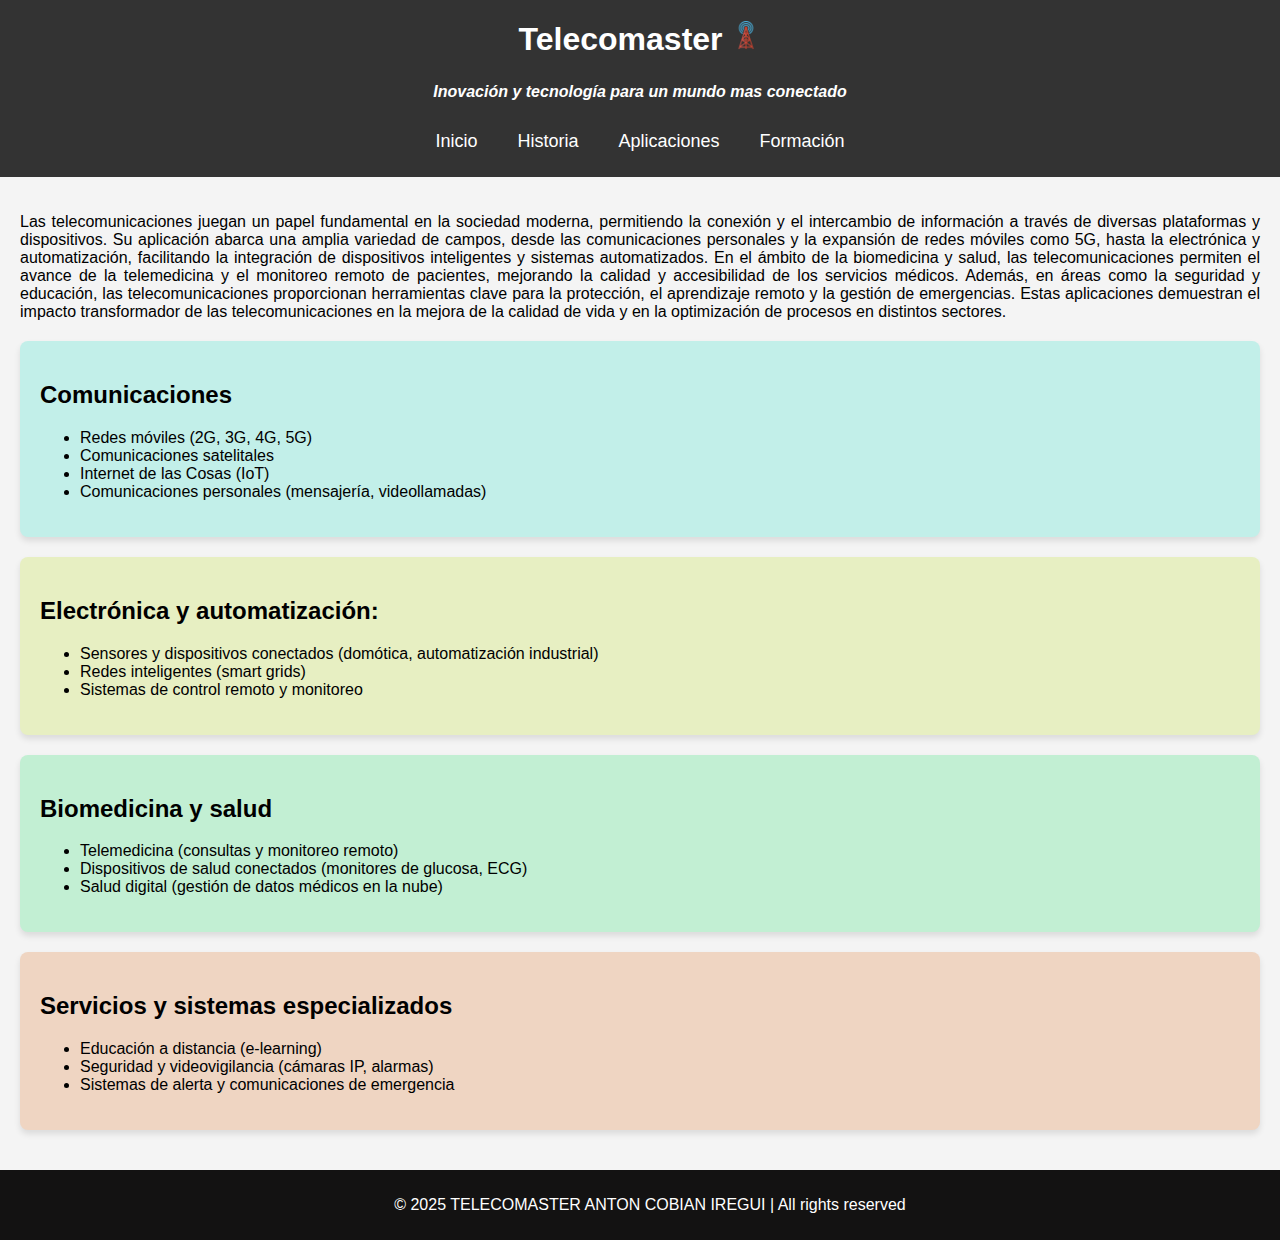
<file: p2_sol/aplicaciones.html>
<!DOCTYPE html>
<html lang="es">
<head>
    <meta charset="UTF-8">
    <meta name="viewport" content="width=device-width, initial-scale=1.0">
    <title>Telecomaster_</title>
    <link rel="stylesheet" href="./styles/style.css">
    
</head>
<body>
     <!-- Encabezado -->
     <header>
        <h1>Telecomaster
            <img src="./images/logo.png" alt="Logo de Telecomaster" />
        </h1>
        <h4><em>Inovación y tecnología para un mundo mas conectado</em></h4>
        <nav class="seccion1">
            <ul>
              <li><a href="index.html">Inicio</a></li>
                <li><a href="historia.html">Historia</a></li>
                <li><a href="aplicaciones.html">Aplicaciones</a></li>
                <li><a href="formacion.html">Formación</a></li>
            </ul>
        </nav>
    </header>
    <main>
        <section id="intro_aplicaciones" class="rollo">
            <p align="justify">
                Las telecomunicaciones juegan un papel fundamental en la sociedad moderna, permitiendo la conexión y el intercambio de información a través de diversas plataformas y dispositivos. Su aplicación abarca una amplia variedad de campos, desde las comunicaciones personales y la expansión de redes móviles como 5G, hasta la electrónica y automatización, facilitando la integración de dispositivos inteligentes y sistemas automatizados. En el ámbito de la biomedicina y salud, las telecomunicaciones permiten el avance de la telemedicina y el monitoreo remoto de pacientes, mejorando la calidad y accesibilidad de los servicios médicos. Además, en áreas como la seguridad y educación, las telecomunicaciones proporcionan herramientas clave para la protección, el aprendizaje remoto y la gestión de emergencias. Estas aplicaciones demuestran el impacto transformador de las telecomunicaciones en la mejora de la calidad de vida y en la optimización de procesos en distintos sectores.
            </p>
        </section>
        <section id="aplicacion1" class="burbuja">
            <h2>Comunicaciones</h2>
                <ul>
                    <li>Redes móviles (2G, 3G, 4G, 5G)</li>
                    <li>Comunicaciones satelitales</li>
                    <li>Internet de las Cosas (IoT)</li>
                    <li>Comunicaciones personales (mensajería, videollamadas)</li>
                </ul>
           
        </section>
        <section id="aplicacion2" class="burbuja">
            <h2>Electrónica y automatización:</h2>
            <ul>
                <li>Sensores y dispositivos conectados (domótica, automatización industrial)</li>
                <li>Redes inteligentes (smart grids)</li>
                <li>Sistemas de control remoto y monitoreo</li>
            </ul>
        </section>
        <section id="aplicacion3" class="burbuja">
            <h2>Biomedicina y salud</h2>
            <ul>
                <li>Telemedicina (consultas y monitoreo remoto)</li>
                <li>Dispositivos de salud conectados (monitores de glucosa, ECG)</li>
                <li>Salud digital (gestión de datos médicos en la nube)</li>
            </ul>
        </section>
        <section id="aplicacion4" class="burbuja">
            <h2>Servicios y sistemas especializados</h2>
            <ul>
                <li>Educación a distancia (e-learning)</li>
                <li>Seguridad y videovigilancia (cámaras IP, alarmas)</li>
                <li>Sistemas de alerta y comunicaciones de emergencia</li>
            </ul>
        </section>
    </main>
    <!-- Pie de página -->
    <footer>
        <p>&copy; 2025 TELECOMASTER ANTON COBIAN IREGUI | All rights reserved</p>
    </footer>
</body>
</html>
</file>
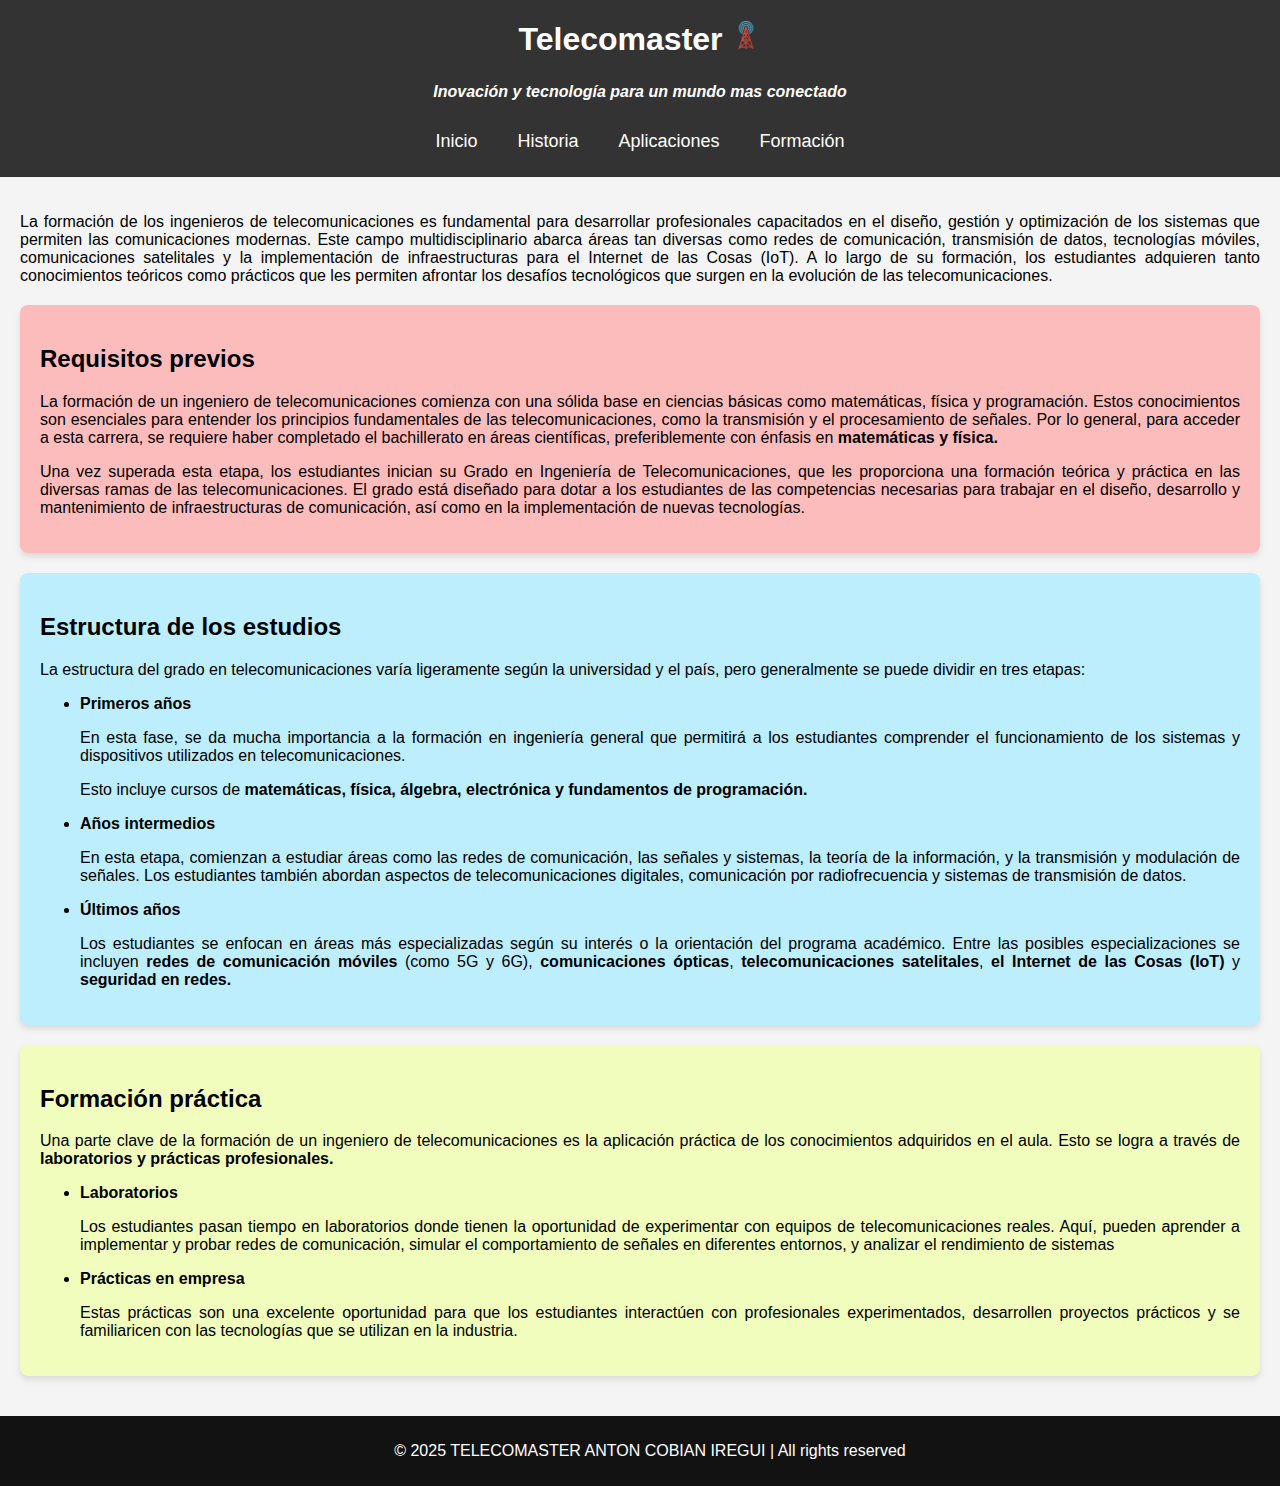
<file: p2_sol/formacion.html>
<!DOCTYPE html>
<html lang="es">
<head>
    <meta charset="UTF-8">
    <meta name="viewport" content="width=device-width, initial-scale=1.0">
    <title>Telecomaster_</title>
    <link rel="stylesheet" href="./styles/style.css">
    
</script>
</head>
<body>
     <!-- Encabezado -->
     <header>
        <h1>Telecomaster
            <img src="./images/logo.png" alt="Logo de Telecomaster" />
        </h1>
        <h4><em>Inovación y tecnología para un mundo mas conectado</em></h4>
        <nav class="seccion1">
            <ul>
              <li><a href="index.html">Inicio</a></li>
                <li><a href="historia.html">Historia</a></li>
                <li><a href="aplicaciones.html">Aplicaciones</a></li>
                <li><a href="formacion.html">Formación</a></li>
            </ul>
        </nav>
    </header>

    <main>
        <section id="intro_formacion" class="rollo">
            <p align="justify">
                La formación de los ingenieros de telecomunicaciones es fundamental para desarrollar profesionales capacitados en el diseño, gestión y optimización de los sistemas que permiten las comunicaciones modernas. 
                Este campo multidisciplinario abarca áreas tan diversas como redes de comunicación, transmisión de datos, tecnologías móviles, comunicaciones satelitales y la implementación de infraestructuras para el Internet de las Cosas (IoT).
                A lo largo de su formación, los estudiantes adquieren tanto conocimientos teóricos como prácticos que les permiten afrontar los desafíos tecnológicos que surgen en la evolución de las telecomunicaciones.
            </p>
        </section>
        <section id="requisitos" class="burbuja">
            <h2>Requisitos previos</h2>
            <p align="justify">
                La formación de un ingeniero de telecomunicaciones comienza con una sólida base en ciencias básicas como matemáticas, física y programación. Estos conocimientos son esenciales para entender los principios fundamentales de las telecomunicaciones, como la transmisión y el procesamiento de señales. 
                Por lo general, para acceder a esta carrera, se requiere haber completado el bachillerato en áreas científicas, preferiblemente con énfasis en <b>matemáticas y física.</b>
            </p>
            <p align="justify">
                Una vez superada esta etapa, los estudiantes inician su Grado en Ingeniería de Telecomunicaciones, que les proporciona una formación teórica y práctica en las diversas ramas de las telecomunicaciones. El grado está diseñado para dotar a los estudiantes de las competencias necesarias para trabajar en el diseño, desarrollo y mantenimiento de infraestructuras de comunicación, así como en la implementación de nuevas tecnologías.
            </p>
        </section>
        <section id="estructura" class="burbuja">
            <h2>Estructura de los estudios</h2>
            <p align="justify">
                La estructura del grado en telecomunicaciones varía ligeramente según la universidad y el país, pero generalmente se puede dividir en tres etapas:
            </p>
            <ul>
                <li><b>Primeros años</b></li>
                <p align="justify">
                    En esta fase, se da mucha importancia a la formación en ingeniería general que permitirá a los estudiantes comprender el funcionamiento de los sistemas y dispositivos utilizados en telecomunicaciones.
                </p>
                <p align="justify">
                    Esto incluye cursos de <b>matemáticas, física, álgebra, electrónica y fundamentos de programación.</b>
                </p>
                <li><b>Años intermedios</b></li>
                <p align="justify">
                    En esta etapa, comienzan a estudiar áreas como las redes de comunicación, las señales y sistemas, la teoría de la información, y la transmisión y modulación de señales. Los estudiantes también abordan aspectos de telecomunicaciones digitales, comunicación por radiofrecuencia y sistemas de transmisión de datos.
                </p>
                <li><b>Últimos años</b></li>
                <p align="justify">
                    Los estudiantes se enfocan en áreas más especializadas según su interés o la orientación del programa académico. Entre las posibles especializaciones se incluyen <b>redes de comunicación móviles</b> (como 5G y 6G), <b>comunicaciones ópticas</b>, <b>telecomunicaciones satelitales</b>, <b>el Internet de las Cosas (IoT)</b> y <b>seguridad en redes.</b>
                </p>
            </ul>
        </section>
        <section id="practica" class="burbuja">
            <h2>Formación práctica</h2>
            <p align="justify">
                Una parte clave de la formación de un ingeniero de telecomunicaciones es la aplicación práctica de los conocimientos adquiridos en el aula. Esto se logra a través de <b>laboratorios y prácticas profesionales.</b>
            </p>
                <ul>
                    <li><b>Laboratorios</b></li>
                    <p align="justify"> 
                        Los estudiantes pasan tiempo en laboratorios donde tienen la oportunidad de experimentar con equipos de telecomunicaciones reales. Aquí, pueden aprender a implementar y probar redes de comunicación, simular el comportamiento de señales en diferentes entornos, y analizar el rendimiento de sistemas
                    </p>
                    <li><b>Prácticas en empresa</b></li>
                    <p align="justify">
                        Estas prácticas son una excelente oportunidad para que los estudiantes interactúen con profesionales experimentados, desarrollen proyectos prácticos y se familiaricen con las tecnologías que se utilizan en la industria. 
                    </p>
                </ul>
        </section>
    </main>

    <!-- Pie de página -->
    <footer>
        <p>&copy; 2025 TELECOMASTER ANTON COBIAN IREGUI | All rights reserved</p>
    </footer>
</body>
</html>
</file>
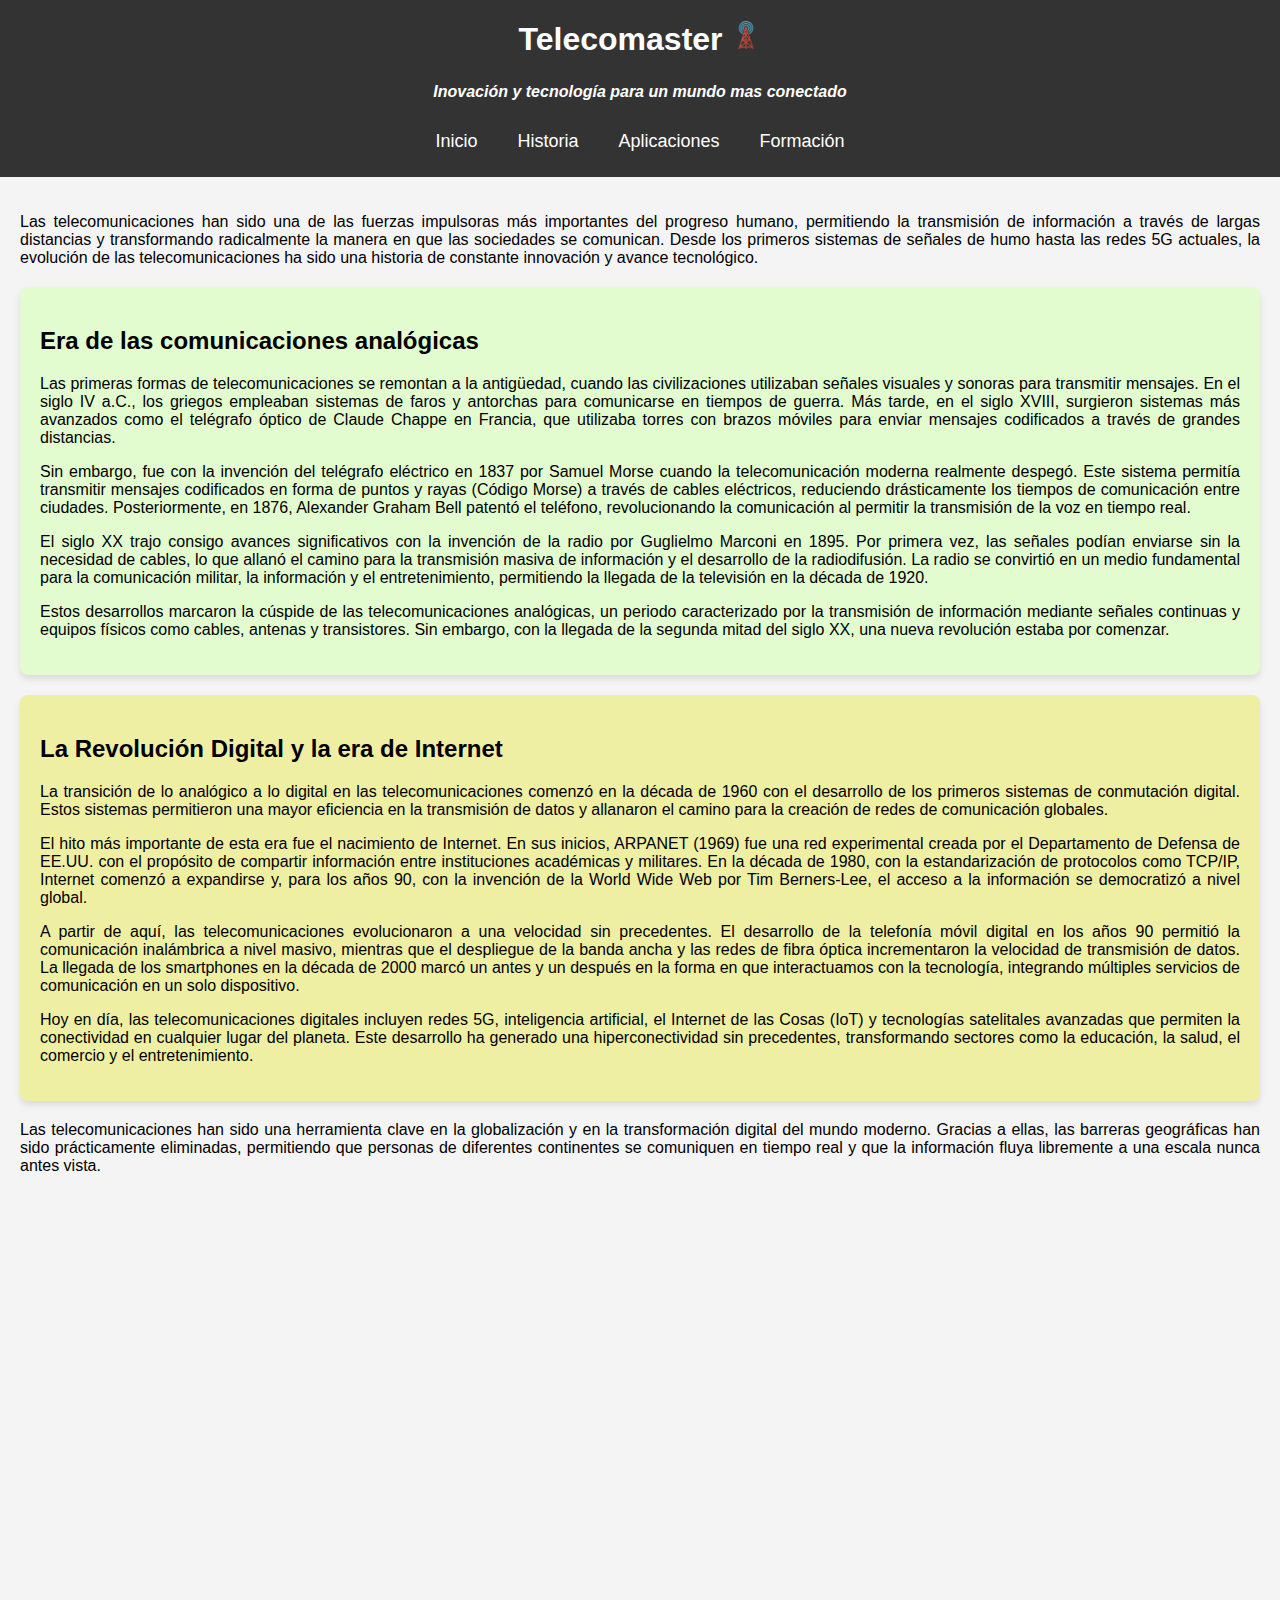
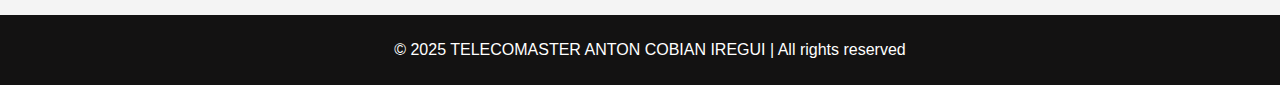
<file: p2_sol/historia.html>
<!DOCTYPE html>
<html lang="es">
<head>
    <meta charset="UTF-8">
    <meta name="viewport" content="width=device-width, initial-scale=1.0">
    <title>Telecomaster_</title>
    <link rel="stylesheet" href="./styles/style.css">
    
</script>
</head>
<body>
     <!-- Encabezado -->
     <header>
        <h1>Telecomaster
            <img src="./images/logo.png" alt="Logo de Telecomaster" />
        </h1>
        <h4><em>Inovación y tecnología para un mundo mas conectado</em></h4>
        <nav class="seccion1">
            <ul>
              <li><a href="index.html">Inicio</a></li>
                <li><a href="historia.html">Historia</a></li>
                <li><a href="aplicaciones.html">Aplicaciones</a></li>
                <li><a href="formacion.html">Formación</a></li>
            </ul>
        </nav>
    </header>
    <main>
    <section id="introduccion" class="rollo">
        <p align="justify">
            Las telecomunicaciones han sido una de las fuerzas impulsoras más importantes del progreso humano, permitiendo la transmisión de información a través de largas distancias y transformando radicalmente la manera en que las sociedades se comunican. Desde los primeros sistemas de señales de humo hasta las redes 5G actuales, la evolución de las telecomunicaciones ha sido una historia de constante innovación y avance tecnológico.
        </p>
    </section>
    <section id="comunicaciones_analogicas" class="burbuja">
        <h2>Era de las comunicaciones analógicas</h2>
        <p align="justify">
            Las primeras formas de telecomunicaciones se remontan a la antigüedad, cuando las civilizaciones utilizaban señales visuales y sonoras para transmitir mensajes. En el siglo IV a.C., los griegos empleaban sistemas de faros y antorchas para comunicarse en tiempos de guerra. Más tarde, en el siglo XVIII, surgieron sistemas más avanzados como el telégrafo óptico de Claude Chappe en Francia, que utilizaba torres con brazos móviles para enviar mensajes codificados a través de grandes distancias.
        </p>
        <p align="justify">
            Sin embargo, fue con la invención del telégrafo eléctrico en 1837 por Samuel Morse cuando la telecomunicación moderna realmente despegó. Este sistema permitía transmitir mensajes codificados en forma de puntos y rayas (Código Morse) a través de cables eléctricos, reduciendo drásticamente los tiempos de comunicación entre ciudades. Posteriormente, en 1876, Alexander Graham Bell patentó el teléfono, revolucionando la comunicación al permitir la transmisión de la voz en tiempo real.
        </p>
        <p align="justify">
            El siglo XX trajo consigo avances significativos con la invención de la radio por Guglielmo Marconi en 1895. Por primera vez, las señales podían enviarse sin la necesidad de cables, lo que allanó el camino para la transmisión masiva de información y el desarrollo de la radiodifusión. La radio se convirtió en un medio fundamental para la comunicación militar, la información y el entretenimiento, permitiendo la llegada de la televisión en la década de 1920.
        </p>
        <p align="justify">
            Estos desarrollos marcaron la cúspide de las telecomunicaciones analógicas, un periodo caracterizado por la transmisión de información mediante señales continuas y equipos físicos como cables, antenas y transistores. Sin embargo, con la llegada de la segunda mitad del siglo XX, una nueva revolución estaba por comenzar.
        </p>
    </section>
    <section id="comunicaciones_digitales" class="burbuja">
        <h2>La Revolución Digital y la era de Internet</h2>
        <p align="justify">
            La transición de lo analógico a lo digital en las telecomunicaciones comenzó en la década de 1960 con el desarrollo de los primeros sistemas de conmutación digital. Estos sistemas permitieron una mayor eficiencia en la transmisión de datos y allanaron el camino para la creación de redes de comunicación globales.
        </p>
        <p align="justify">
            El hito más importante de esta era fue el nacimiento de Internet. En sus inicios, ARPANET (1969) fue una red experimental creada por el Departamento de Defensa de EE.UU. con el propósito de compartir información entre instituciones académicas y militares. En la década de 1980, con la estandarización de protocolos como TCP/IP, Internet comenzó a expandirse y, para los años 90, con la invención de la World Wide Web por Tim Berners-Lee, el acceso a la información se democratizó a nivel global.
        </p>
        <p align="justify">
            A partir de aquí, las telecomunicaciones evolucionaron a una velocidad sin precedentes. El desarrollo de la telefonía móvil digital en los años 90 permitió la comunicación inalámbrica a nivel masivo, mientras que el despliegue de la banda ancha y las redes de fibra óptica incrementaron la velocidad de transmisión de datos. La llegada de los smartphones en la década de 2000 marcó un antes y un después en la forma en que interactuamos con la tecnología, integrando múltiples servicios de comunicación en un solo dispositivo.
        </p>
        <p align="justify">
            Hoy en día, las telecomunicaciones digitales incluyen redes 5G, inteligencia artificial, el Internet de las Cosas (IoT) y tecnologías satelitales avanzadas que permiten la conectividad en cualquier lugar del planeta. Este desarrollo ha generado una hiperconectividad sin precedentes, transformando sectores como la educación, la salud, el comercio y el entretenimiento.
        </p>
    </section>
    <section id="conclusion_historia" class="rollo">
        <p align="justify">
            Las telecomunicaciones han sido una herramienta clave en la globalización y en la transformación digital del mundo moderno. Gracias a ellas, las barreras geográficas han sido prácticamente eliminadas, permitiendo que personas de diferentes continentes se comuniquen en tiempo real y que la información fluya libremente a una escala nunca antes vista.
        </p>
    </section>
    <section id="video_historia" class="videos">
            <!--El iframe se puede obtener de youtube-->
        <iframe width="560" height="315" src="https://www.youtube.com/embed/dLzgRU25tXM?si=A_fZ-1MqvqOZ_0l6" title="YouTube video player" frameborder="0" allow="accelerometer; autoplay; clipboard-write; encrypted-media; gyroscope; picture-in-picture; web-share" referrerpolicy="strict-origin-when-cross-origin" allowfullscreen></iframe>
    </section>
    </main>


    <!-- Pie de página -->
    <footer>
        <p>&copy; 2025 TELECOMASTER ANTON COBIAN IREGUI | All rights reserved</p>
    </footer>
</body>
</html>
</file>
<file: p2_sol/styles/style.css>
/* Estilos generales */
body {
    font-family: Arial, sans-serif;
    margin: 0;
    padding: 0;
    background-color: #f4f4f4;
}


/* Estilo del encabezado */
header {
    background-color: #333;
    color: white;
    padding: 20px;
    text-align: center;
    position: relative;

}

header h1 img {
    margin: px;
    width: 30px; /* Ajusta el tamaño del logo */
    height: 30px; /* Mantiene las proporciones del logo */
}
header h1 {
    margin: 0;
    display: inline-block;
}
header h4{
    margin: 25px;
}

header nav ul {
    list-style-type: none;
    padding: 5px;
    margin: 10px 0 0;
}

header nav ul {
    display: flex;              
    justify-content: center;     
    gap: 20px;                  
    margin-top: 0px;
}

header nav ul li a {
    color: white;
    text-decoration: none;
}

header nav ul li a:hover {
    text-decoration: underline;
    color: rgb(37, 154, 237);
}

/* Estilo para el pie de página */
footer {
    background-color: #131212;
    color: white;
    text-align: center;
    padding: 10px;
    position: relative;
    bottom: 0;
    width: 100%;
}

/* Estilo de las secciones */
main {
    padding: 20px;
}

.contenedor {
    display: flex; /* Usamos flexbox para que los elementos se alineen en fila */
    justify-content: space-between; /* Deja espacio entre el texto y la imagen */
    align-items: flex-start; /* Alinea los elementos al principio (arriba) */
    flex-wrap: wrap; /* Permite que los elementos se envuelvan en pantallas pequeñas */
}

.texto {
    flex: 1; /* Hace que el texto ocupe el espacio restante */
    margin-right: 20px; /* Añade un margen entre el texto y la imagen */
}

.imagen_d {
    display: block; /* Cambia de float a block */
    margin: 0 0 0 40px; /* Ajusta el margen */
    max-width: 350px; /* Limita el ancho máximo */
    height: auto; /* Mantiene la proporción */
}


@media (max-width: 768px) {
    .contenedor {
        flex-direction: column; /* En pantallas más pequeñas, la imagen y el texto se apilan verticalmente */
        align-items: center; /* Centra el contenido */
    }

    .imagen_d {
        max-width: 300px; /* Limita el tamaño máximo de la imagen en pantallas pequeñas */
        margin-top: 20px; /* Añade espacio entre la imagen y el texto */
    }
}


/* Media query para pantallas pequeñas */
@media (max-width: 600px) {
    .imagen_d {
        width: 80%; /* Ajusta a 80% del contenedor en pantallas pequeñas */
        max-width: 300px;
    }
}

/* Media query para pantallas grandes */
@media (min-width: 1200px) {
    .imagen_d {
        width: 50%; /* Ajusta a 50% en pantallas grandes */
        max-width: 500px;
    }
}

.imagen_d{
    float: right;
    margin: 0 0 0 40px;
    height: 300px;
 
}

/* Estilo de las secciones */
.burbuja {
    background-color: white;
    border-radius: 8px;
    margin-top: 20px;
    margin-bottom: 20px;
    padding: 20px;
    box-shadow: 0px 4px 6px rgba(0, 0, 0, 0.1);
    width: 100%;                
    box-sizing: border-box;     
}

/* Colores para cada sección */
#salarios {
    background-color: #e9f7fd;
}

#aplicaciones {
    background-color: #fef8e4;
}

#recursos {
    background-color: #e4fbe9;
}


@media (max-width: 768px) {
    .contenedor-secciones {
        flex-direction: column; 
        align-items: center;     
    }

    section {
        width: 90%;  
        margin-bottom: 20px; 
    }
}

/* Ajuste para pantallas */
@media (max-width: 768px) {
    .header {
        flex-direction: column; 
        align-items: center;     
    }

    section {
        width: 90%;  /* Cada sección ocupa el 90% del ancho en pantallas pequeñas */
        margin-bottom: 20px;  /* Añadir margen entre las secciones */
    }
}

/* Estilo para los enlaces en el pie de página (si los agregas más tarde) */
footer a {
    color: white;
    text-decoration: none;
}

footer a:hover {
    text-decoration: underline;
    color: aqua;
}


/* Estilos para la clase seccion1 (navegación horizontal) */
.seccion1 {
    display: flex;              
    justify-content: space-around;    
    gap: 40px;                   
    margin-top: 20px;            
    align-items: center;
}

.seccion1 li {
    list-style: none;            
}

.seccion1 a {
    font-size: 18px;            
    text-decoration: none;
    color: white;
    padding: 10px;
    transition: color 0.3s; 
     
}

.seccion1 a:hover {
    color: rgb(37, 154, 237);    /* Cambiar color al pasar el ratón */
}

#tabla{
    border: 2px solid rgb(141, 53, 53);
    width: 100%;
    border-collapse: collapse;
}
/* CSS para el formulario*/
form {
    display: flex;
    flex-direction: column;
    align-items: center; /* Centra el contenido horizontalmente */
    justify-content: center;
    padding: 10px ;
}

fieldset {
    background: #f8f9fa; /* Color de fondo */
    border-radius: 12px; /* Bordes redondeados */
    box-shadow: 3px 3px 10px rgba(0, 0, 0, 0.2); /* Sombra */
    padding: 50px;
    width: 300px; /* Ancho del formulario */
    display: flex;
    flex-direction: column;
    align-items: center; /* Centrar contenido */
}
.apellidos {
    display: flex;
    gap: 20px;
    margin-top: 10px;

    align-items: center;
}

.apellidos div {
    flex: 1;
}
legend {
    font-size: 20px;
    font-weight: bold;
}

label {
    margin-top: 10px;
    font-weight: bold;
}

input, select {
    width: 100%;
    padding: 8px;
    margin-top: 5px;
    border: 1px solid #ccc;
    border-radius: 6px;
}

button {
    margin-top: 15px;
    background: #007bff;
    color: white;
    padding: 10px;
    border: none;
    border-radius: 6px;
    cursor: pointer;
    width: 100%;
}

button:hover {
    background: #0056b3;
}


/*HISTORIA*/
#comunicaciones_analogicas{
    background-color: rgb(226, 252, 207);
}
#comunicaciones_digitales{
    background-color: rgb(239, 239, 164);
}

.videos {
    display: flex;
    justify-content: center; 
    align-items: center; 
    width: 100%;
    margin-top: 20px;
}

#video_historia {    
    width: 100%;
    height: 400px; 
   
}

/*Aplicaciones*/
#aplicacion1{
    background-color: rgb(194, 239, 233);
}
#aplicacion2{
    background-color: rgb(231, 239, 194);
}
#aplicacion3{
    background-color: rgb(194, 239, 211);
}
#aplicacion4{
    background-color: rgb(239, 213, 194);
}
/*Formación*/
#requisitos{
    background-color: rgb(253, 188, 188);
}
#estructura{
    background-color: rgb(188, 238, 253);
}
#practica{
    background-color: rgb(240, 253, 188);
}
</file>
